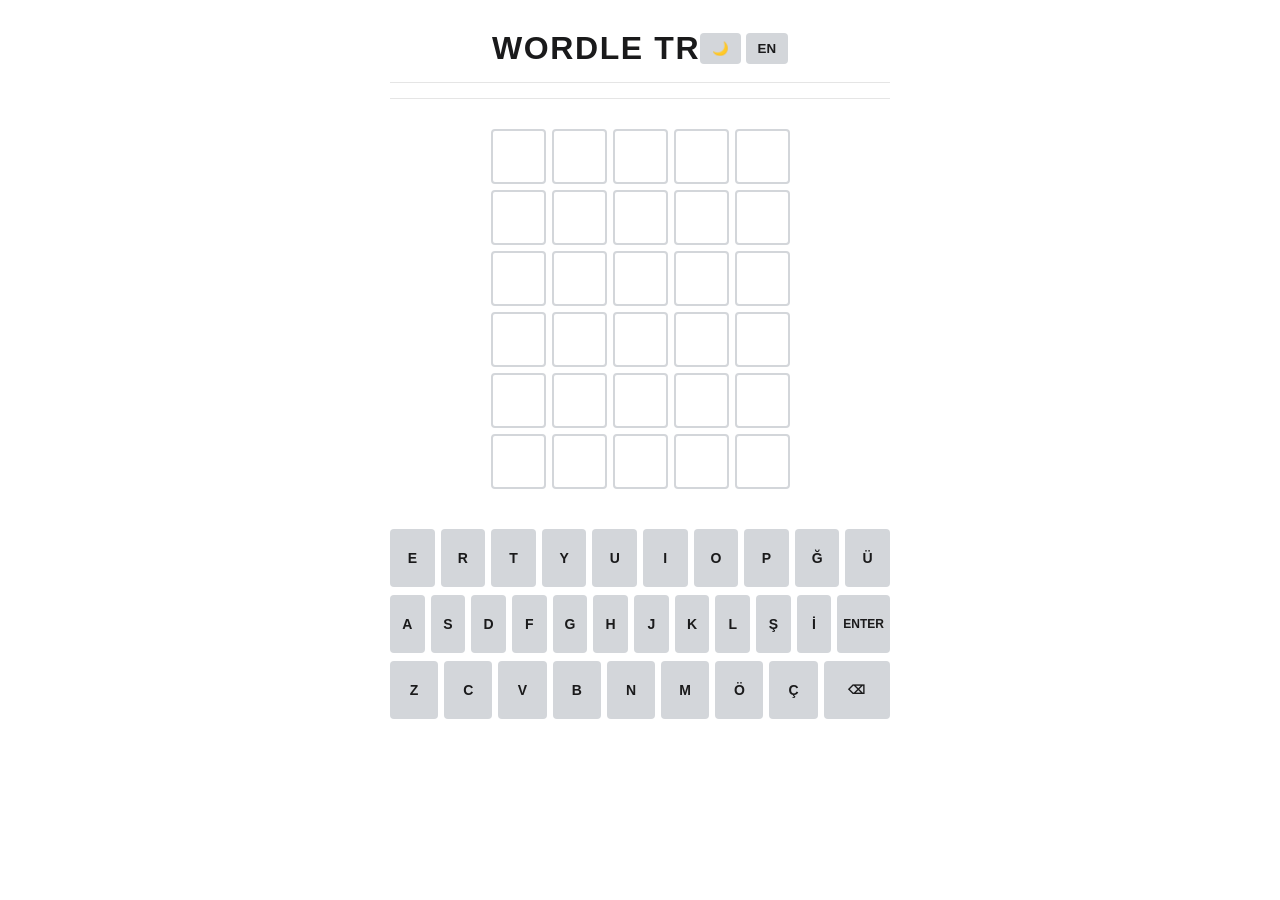
<file: index.html>
<!DOCTYPE html>
<html lang="tr">

<head>
    <meta charset="UTF-8">
    <meta name="viewport" content="width=device-width, initial-scale=1.0">
    <title>Wordle 1.0</title>
    <link rel="stylesheet" href="style.css?v=1.1.7">
</head>

<body>

    <div class="header-container">
        <div class="header-container">
    <h1>WORDLE TR</h1>
    <div class="controls">
        <button id="dark-mode-btn" class="lang-button">🌙</button> <button id="lang-btn" class="lang-button">EN</button>
    </div>
</div>

    </div>
    <div id="game-board"></div>

    <div id="keyboard" style="margin-top: 10px;"></div>

    <p id="message"></p>

    <div id="word-info-modal" class="modal hidden">
        <div class="modal-content">
            <span id="close-modal">&times;</span>
            <h2 id="modal-word"></h2>
            <p id="modal-meaning">Anlamı yükleniyor...</p>
            <div id="modal-action"></div>

        </div>
    </div>

    <script src="wordle.js" type="module"></script>

</body>

</html>
</file>
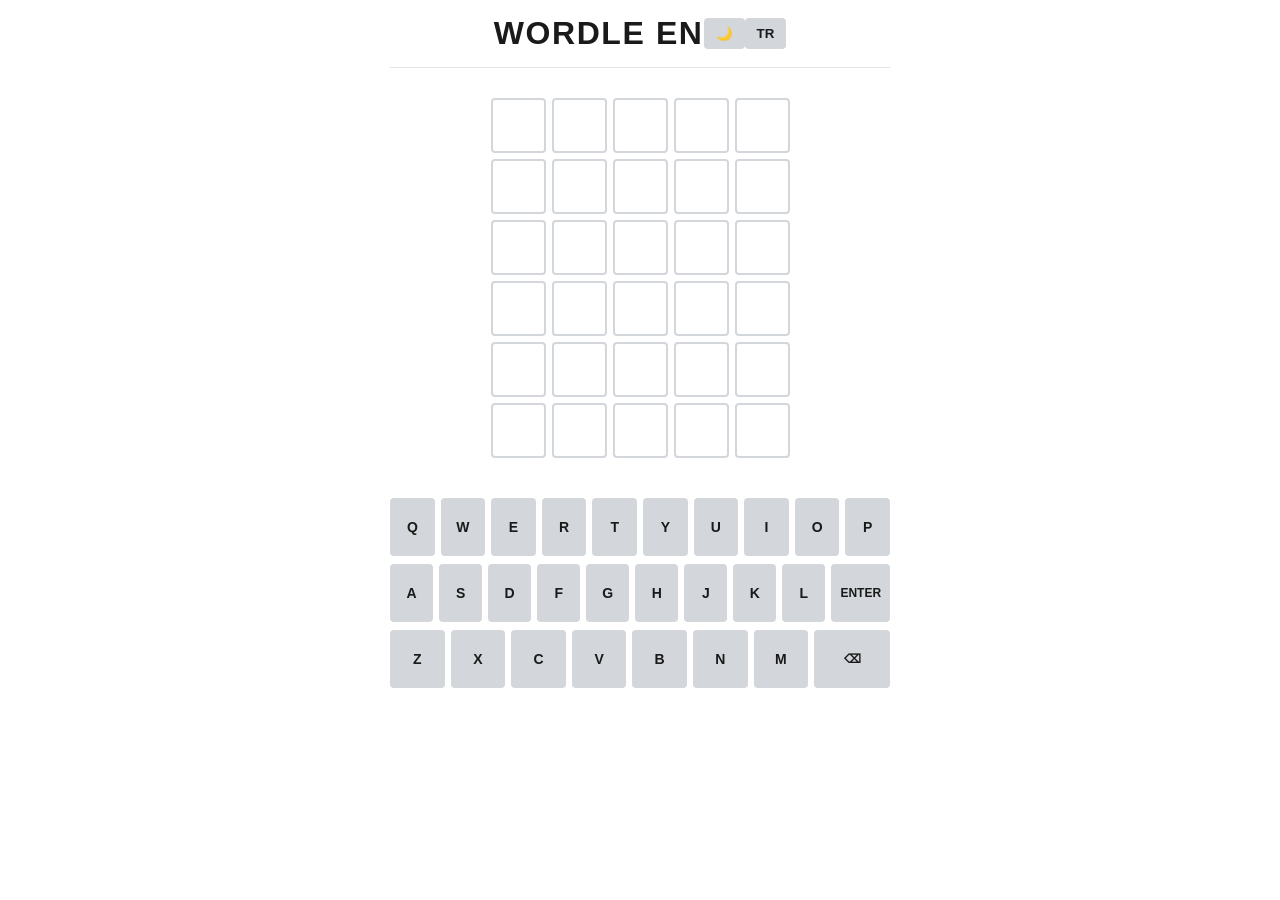
<file: wordle-en/index.html>
<!DOCTYPE html>
<html lang="tr">

<head>
    <meta charset="UTF-8">
    <meta name="viewport" content="width=device-width, initial-scale=1.0">
    <title>Wordle 1.0</title>
    <link rel="stylesheet" href="../style.css">
</head>

<body>

    <div class="header-container">
    <h1>WORDLE EN</h1>
    <button id="dark-mode-btn" class="lang-button">🌙</button> <button id="lang-btn" class="lang-button">TR</button>
</div>
    <div id="game-board"></div>

    <div id="keyboard" style="margin-top: 10px;"></div>

    <p id="message"></p>

    <div id="word-info-modal" class="modal hidden">
    <div class="modal-content">
        <span id="close-modal">&times;</span>
        <p id="message"></p>
        <h2 id="modal-word"></h2>
        <p id="modal-meaning">Anlamı yükleniyor...</p>
        <div id="modal-action"></div>
    </div>
</div>

    <script src="../wordle.js" type="module"></script>

</body>

</html>
</file>
<file: style.css>
/* 1. RENK DEĞİŞKENLERİ VE TEMA AYARLARI */
:root {
    --bg-color: #ffffff;
    --text-color: #1a1a1b;
    --tile-border: #d3d6da;
    --tile-bg: #ffffff;
    --key-bg: #d3d6da;
    --key-text: #1a1a1b;
    --modal-bg: #ffffff;
    --header-border: #e5e5e5;
}

/* Karanlık Tema Renkleri */
body.dark-mode {
    --bg-color: #121213;
    --text-color: #ffffff;
    --tile-border: #3a3a3c;
    --tile-bg: #121213;
    --key-bg: #818384;
    --key-text: #ffffff;
    --modal-bg: #121213;
    --header-border: #3a3a3c;
}

/* 2. GENEL SAYFA YAPISI */
body { 
    font-family: 'Segoe UI', Roboto, Helvetica, Arial, sans-serif; 
    display: flex; 
    flex-direction: column; 
    align-items: center; 
    background-color: var(--bg-color); 
    color: var(--text-color); 
    margin: 0;
    padding: 0;
    transition: background-color 0.3s ease, color 0.3s ease;
}

.header-container {
    display: flex;
    justify-content: center;
    align-items: center;
    position: relative;
    width: 100%;
    max-width: 500px;
    margin: 0 auto;
    padding: 15px 0;
    border-bottom: 1px solid var(--header-border);
}

h1 {
    font-size: 2rem;
    letter-spacing: 0.1rem;
    margin: 0;
}

/* 3. OYUN TAHTASI (GAME BOARD) */
#game-board { 
    display: grid; 
    grid-template-rows: repeat(6, 55px);
    grid-template-columns: repeat(5, 55px);
    gap: 6px; 
    margin: 30px auto; 
}

.tile { 
    width: 55px; 
    height: 55px; 
    border: 2px solid var(--tile-border); 
    background-color: var(--tile-bg);
    display: flex; 
    align-items: center; 
    justify-content: center; 
    font-size: 2rem; 
    font-weight: bold; 
    text-transform: uppercase;
    border-radius: 4px; 
    box-sizing: border-box;
    color: var(--text-color);
}

/* 4. KLAVYE YAPISI (KEYBOARD) */
#keyboard {
    margin-top: 50px; /* Tablo ile klavye arasındaki profesyonel boşluk */
    display: flex;
    flex-direction: column;
    align-items: center;
    gap: 8px;
    width: 95%; 
    max-width: 500px; 
    padding: 0 10px;
}

.keyboard-row {
    display: flex;
    justify-content: center;
    gap: 6px;
    width: 100%;
}

.key {
    font-weight: bold;
    font-size: 14px;
    height: 58px;
    background-color: var(--key-bg);
    color: var(--key-text);
    border: none;
    border-radius: 4px;
    cursor: pointer;
    flex: 1;
    display: flex;
    align-items: center;
    justify-content: center;
    transition: all 0.1s ease;
    text-transform: uppercase;
}

.key-wide {
    flex: 1.5; /* Enter ve Back tuşları daha geniş */
    font-size: 12px;
}

/* 5. DURUM RENKLERİ (!important önceliği korundu) */
.correct { background-color: #538d4e !important; border: none !important; color: white !important; }
.present { background-color: #b59f3b !important; border: none !important; color: white !important; }
.absent { background-color: #3a3a3c !important; border: none !important; color: white !important; }

/* 6. TUŞ ETKİLEŞİMLERİ */
.key:hover { opacity: 0.85; }
.key:active { transform: scale(0.95); }

/* 7. MODAL VE MESAJLAR */
#message {
    height: 30px;
    font-weight: bold;
    color: #ff4d4d;
    margin: 10px 0;
}

.modal {
    position: fixed;
    bottom: -100%; 
    left: 0;
    width: 100%;
    height: auto;
    background-color: var(--modal-bg);
    border-top: 2px solid var(--header-border);
    transition: bottom 0.5s ease-out;
    z-index: 1000;
    padding: 20px;
    box-sizing: border-box;
}

.modal.show { bottom: 0; }

.modal-content {
    max-width: 500px;
    margin: 0 auto;
    text-align: center;
}

/* 8. ANİMASYONLAR */
.flip { animation: flip-animation 0.5s ease-in-out forwards; }

@keyframes flip-animation {
    0% { transform: rotateX(0); }
    50% { transform: rotateX(90deg); }
    100% { transform: rotateX(0); }
}

.shake { animation: shake 0.5s ease-in-out; }

@keyframes shake {
    10%, 90% { transform: translateX(-1px); }
    20%, 80% { transform: translateX(2px); }
    30%, 50%, 70% { transform: translateX(-4px); }
    40%, 60% { transform: translateX(4px); }
}

/* 9. BUTONLAR */
.lang-button {
    background-color: var(--key-bg);
    color: var(--key-text);
    border: none;
    padding: 8px 12px;
    border-radius: 4px;
    cursor: pointer;
    font-weight: bold;
    transition: background-color 0.2s;
}

/* MOBİL UYUMLULUK */
@media (max-width: 480px) {
    .key { height: 50px; font-size: 12px; }
    #game-board { 
        grid-template-rows: repeat(6, 50px);
        grid-template-columns: repeat(5, 50px);
    }
    .tile { width: 50px; height: 50px; font-size: 1.5rem; }
}
</file>
